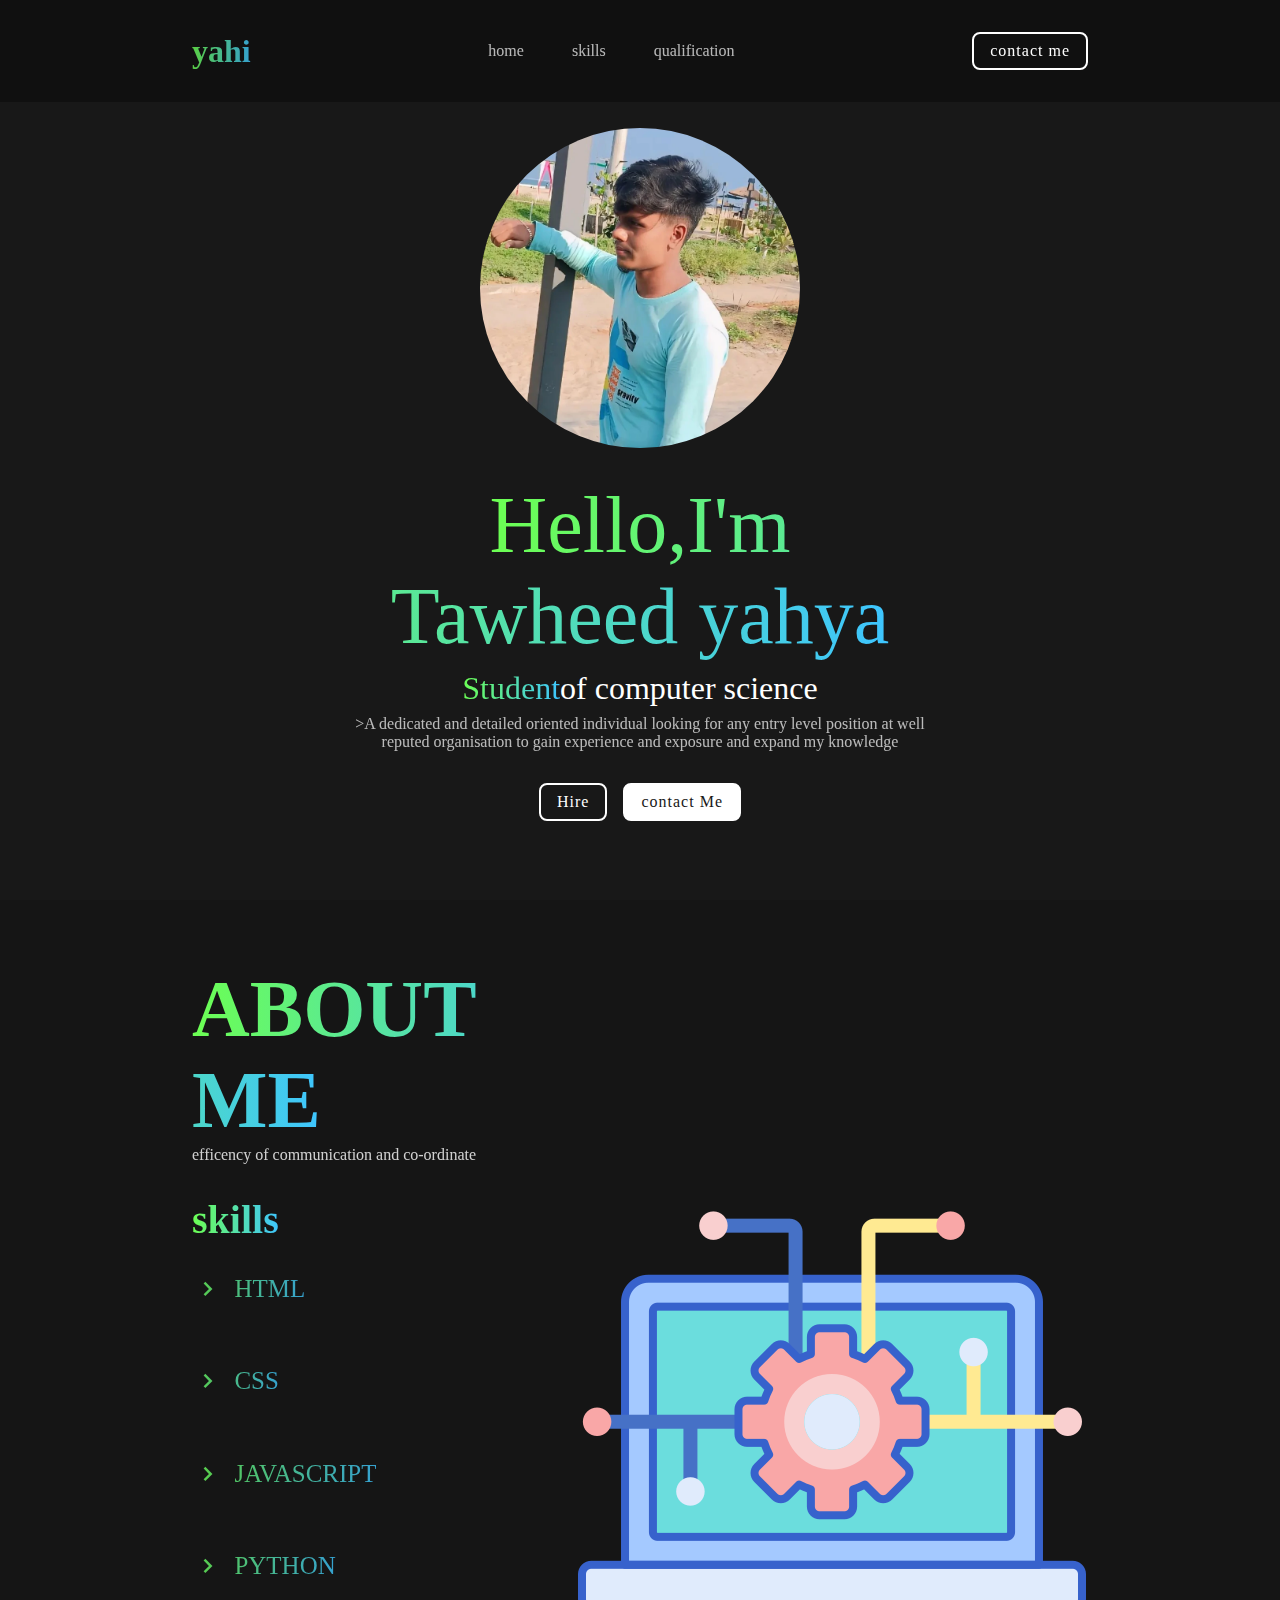
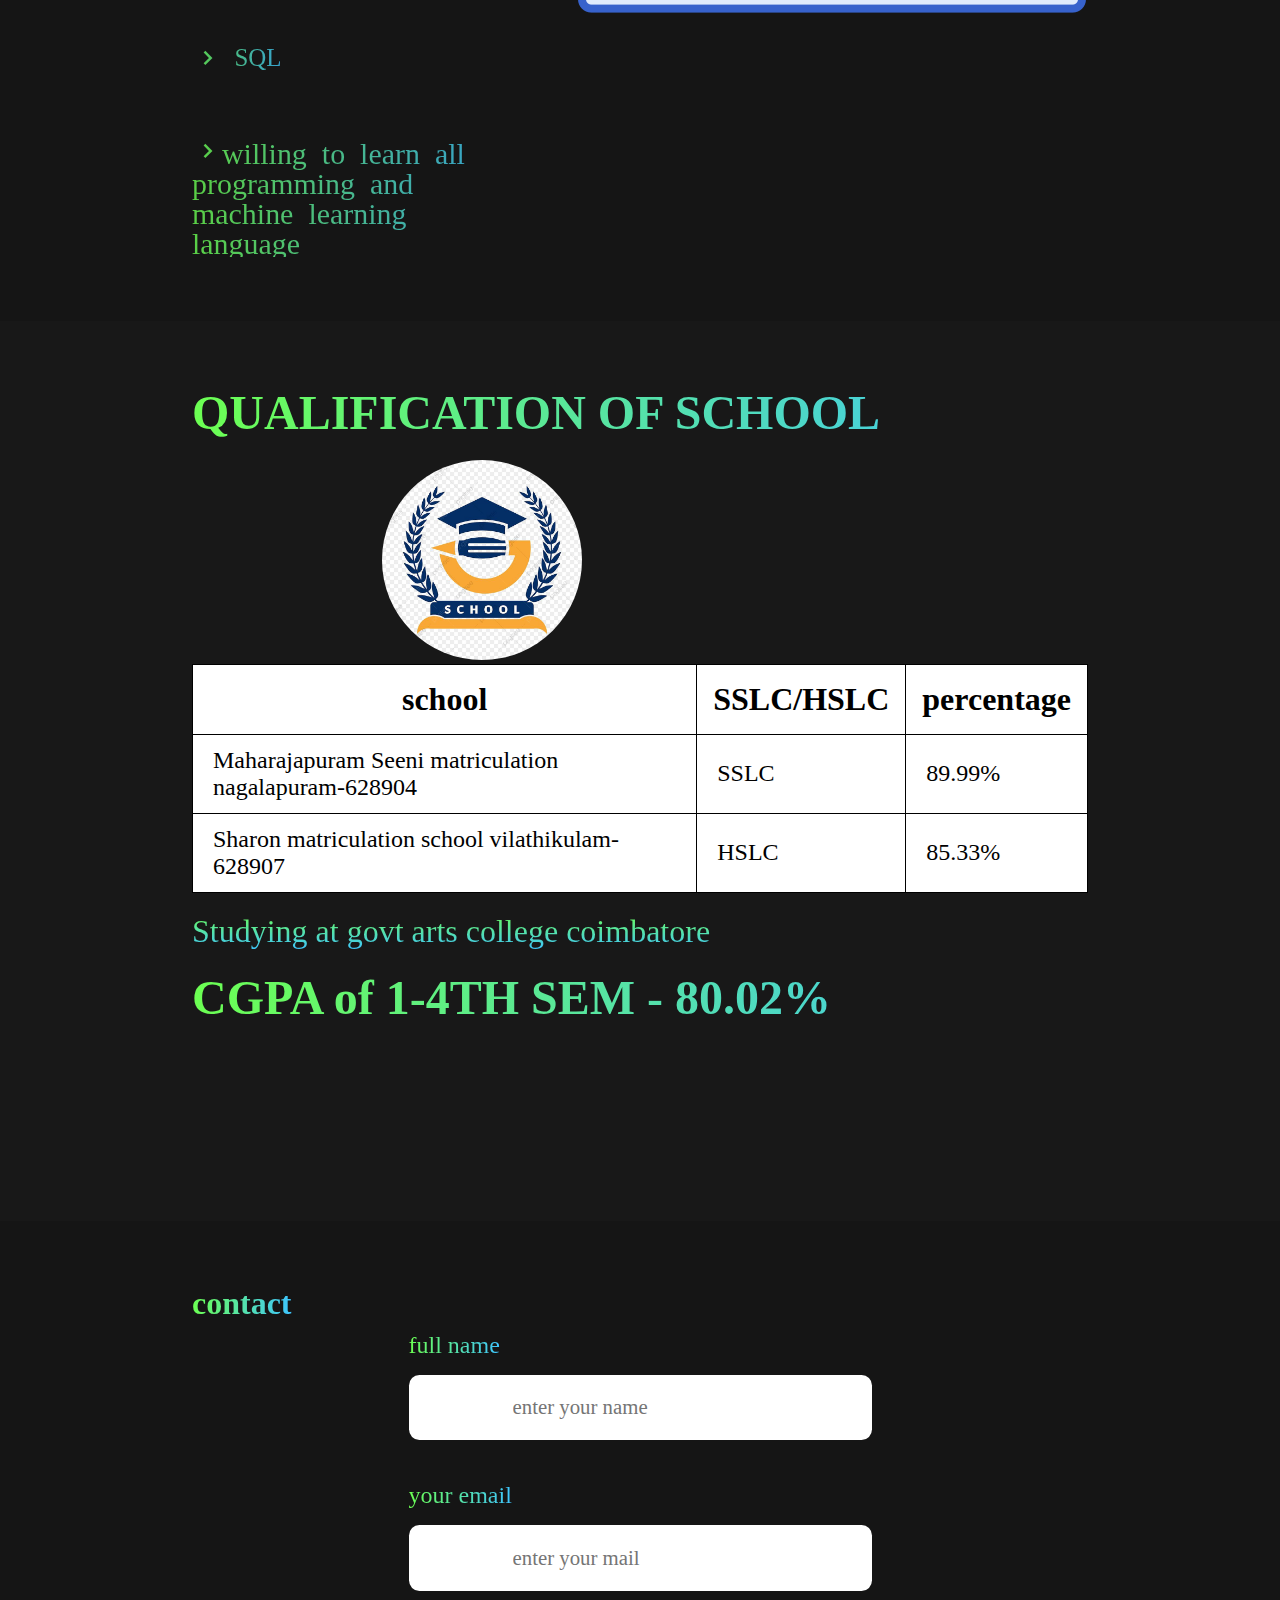
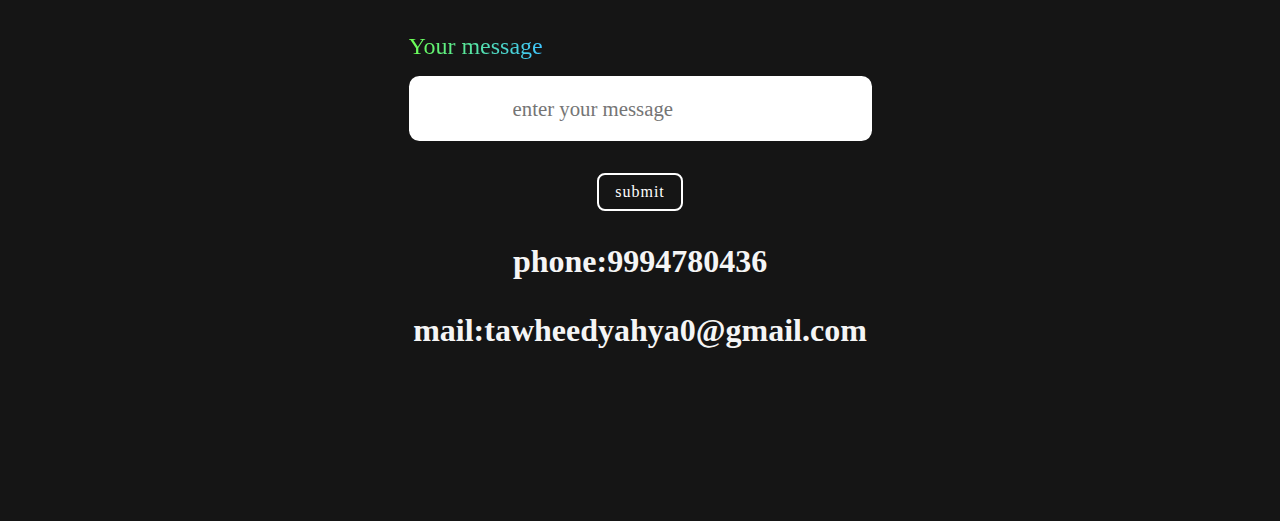
<file: portfolio.html>
<!DOCTYPE html>
<html lang="en">
<head>
    <meta charset="UTF-8">
    <meta name="viewport" content="width=device-width, initial-scale=1.0">
    <title>Responsive portfolio</title>
    <link rel="stylesheet" href="portfolio.css">
    <link href='https://unpkg.com/boxicons@2.1.4/css/boxicons.min.css' rel='stylesheet'>
</head>
<body>
    <nav>
        <a href="#yahi" class="logo"><span>yahi</span></a>
        <ul class="links">
            <a href="#home">home</a>
            <a href="#about">skills</a>
            <a href="#qualification">qualification</a>
        </ul>
        <i class='bx bx-menu-alt-right' id="menu"></i>
        <a href="#contact" class="btn">contact me</a>
    </nav>
    <section id="home">
        <img src="yahya.webp" alt="pic" loading="lazy">
        <div class="info-box">
            <h1><span>Hello,I'm Tawheed yahya</span></h1>
            <h3><span>Student</span>of computer science</h3>
            <p>>A dedicated and detailed oriented individual looking for any entry level position at well reputed organisation to gain experience and exposure and expand my knowledge</p>
        </div>

        <div class="btn-box">
            <div class="btn">Hire</div>
            <div class="btn">contact Me</div>
        </div>
    </section>
    <section id="about">
        <div class="about-box">
            <div class="about-info">
                <h1><span>ABOUT ME</span></h1>
                <p>efficency of communication and co-ordinate</p>
            </div>
            <h2><span>skills</span></h2>
            <div class="skills">
                <ul>
                    <li>
                        <span><i class='bx bx-chevron-right'></i>HTML</span>
                    </li>
                    <li>
                        <span><i class='bx bx-chevron-right'></i>CSS</span>
                    </li>
                    <li>
                        <span><i class='bx bx-chevron-right'></i>JAVASCRIPT</span>
                    </li>
                    <li>
                        <span><i class='bx bx-chevron-right'></i>PYTHON</span>
                    </li>
                    <li>
                        <span><i class='bx bx-chevron-right'></i>SQL</span>
                    </li>
                    <li>
                        <span><i class="bx bx-chevron-right">willing to learn all programming and machine learning language</i></span>
                    </li>
                </ul>
            </div>
        </div>
        <img src="4413622.png" alt="profile" loading="lazy">
    </section>
    <section id="qualification">
        <div class="sch">
        <h4>QUALIFICATION OF SCHOOL</h4>
        <img src="school.jpg" alt="school">
        </div>
        <table>
            <tr>
                <th>school</th>
                <th>SSLC/HSLC</th>
                <th>percentage</th>
            </tr>
            <tr>
                <td>Maharajapuram Seeni matriculation nagalapuram-628904</td>
                <td>SSLC</td>
                <td>89.99%</td>
            </tr>
            <tr>
                <td>Sharon matriculation school vilathikulam-628907</td>
                <td>HSLC</td>
                <td>85.33%</td>
            </tr>
        </table>
        <div class="college">
            <p>Studying at govt arts college coimbatore</p>
            <h4>CGPA of 1-4TH SEM - 80.02%</h4>
        </div>
    </section>
    <section id="contact">
        <h1 class="header"><span>contact</span></h1>

        <form action="a">
            <div class="input-box">
                <span>full name</span>
                <input type="text" placeholder="enter your name">
            </div>
            <div class="input-box">
                <span>your email</span>
                <input type="text" placeholder="enter your mail">
            </div>
            <div class="input-box">
                <span>Your message</span>
                <input type="text" placeholder="enter your message">
            </div>
            <div class="btn">submit</div>
            <h1 style="color: whitesmoke;">phone:9994780436</h1>
            <h1 style="color: whitesmoke;">mail:tawheedyahya0@gmail.com</h1>
        </form>
    </section>




    <script src="portfolio.js"></script>
</body>
</html>
</file>
<file: portfolio.css>
*
{
    margin: 0;
    padding: 0;
    box-sizing:border-box;
    text-decoration: none;
    list-style: none;
    scroll-behavior: smooth;
    font-family:'popins';
}
:root
{
    --background-color: rgb(24, 24,24);
    --second-background-color:rgb(21,21,21)
}
body{
    min-height: 100vh;
    background-color: var(--background-color);
}
nav{
    position: fixed;
    top: 0;
    width: 100%;
    padding: 2em 15%;
    display: flex;
    align-items: center;
    justify-content: space-between;
    background-color: rgba(15, 15, 15,0.8);
    backdrop-filter: blur(10px) ;
    z-index: 1000;

}
ul{
    display: flex;
    align-items: center;
    gap: 3em;
}
nav ul a{
    color: white;
    opacity: 0.7;
    transition: 0.2s ease-in-out;
}
nav ul a:hover{
    opacity: 1;
}
.logo{
    font-size: 2em;
    color: white;
    font-weight: 800;
    opacity: 0.8;
    transition: 0.2 ease-in-out;
}
.logo:hover{
    opacity: 1;
}
.btn{
    padding: 0.5em 1em;
    color: white;
    font-weight: 500;
    letter-spacing: 1px;
    border-radius: 0.5em;
    border: 2px solid white;
    cursor: pointer;
}
.btn:hover{
    background-color: white;
    color: var(--second-background-color);
}
span{
    background: linear-gradient(to right,#6cff52,#3ec5ff);
    background-clip: text;
    color: transparent;
}
#menu{
    color: white;
    font-size: 3em;
    display: none;

}
/*SECTION DESIGN*/
section{
    min-height: 100vh;
    padding: 5% 15%;
}
#home{
    display: flex;
    flex-direction: column;
    align-items: center;
    justify-content: center;
    gap: 2em;
    color: white;
}
#home img{
width: 25vw;
margin-top: 3em;
border-radius: 50%;
}
.info-box{
    display: flex;
    flex-direction: column;
    text-align: center;
    gap: 0.5em;
    max-width: 600px;
}
.info-box h1{
    font-size: 5em;
    font-weight: 500;
}
.info-box h3{
    font-size: 2em;
    font-weight: 400;
}
.info-box p{
    opacity: 0.7;
}
.btn-box{
    display: flex;
    gap: 1em;
}
.btn-box .btn:nth-child(2){
    background-color: white;
    color: var(--background-color);
}
.btn-box .btn:nth-child(2):hover{
    background-color: var(--background-color);
    color: white;

}
::-webkit-scrollbar{
    width: 20px;
    background-color: var(--background-color);

}
::-webkit-scrollbar-thumb{
    background: linear-gradient(to bottom,#6cff52,#3ec5ff);
}
/*FINISH OF HOME*/

/* ABOUT */
#about{
    background-color: var(--second-background-color);
    display: flex;
    align-items: center;
    justify-content: center;
    gap: 5em;
}
#about img{
    width: 40vw;
    border-radius: 1em;
}
.about-box{
    display: flex;
    flex-direction: column;
    text-align: left;
    gap: 2em;

}
.about-box h1{
    font-size: 5em;

}
.about-box p{
    color: white;
    opacity: 0.8;
}

.skills{
    display: flex;
    text-align: left;
    gap: 10em;
}
.skills ul{
    font-size: 1.3em;
    font-weight: 500;
    display: flex;
    flex-direction: column;
    color: white;
    opacity: 0.8;
    align-items: baseline;
}
.skills ul li span{
    display: flex;
    gap: 0.5em;
    font-size: 1.2em;
    transition: 0.3s ease-in-out;
}
.skills ul li i{
    font-size: 1.2em;

}
.about-box h2{
    font-size: 2.5em;
    
}
/* qualification*/
#qualification{
    min-height: 100
}

#qualification h4{
    background: linear-gradient(to right,#6cff52,#3ec5ff);
    background-clip: text;
    color: transparent;
    padding-bottom: 20px;
    font-size: 3em;
}
#qualification table{
    padding: 20px;
    background-color: white;
    border-collapse: collapse;

}

#qualification table,th,td{
    border: 1px solid black;
    padding: 0.5em;
}
#qualification table  td{
    font-size: 1.5em;
    padding-left: 20px;
}
#qualification table th{
    font-size: 2em;
}
.sch img{
    height: 200px;
    width: auto;
    border-radius: 100%;
    position: relative;
    left: 190px;

}
.college p{
   margin-top: 20px;
   background: linear-gradient(#6cff52,#3ec5ff);
   background-clip: text;
   color: transparent;
   font-size: 2em;
}
.college h4{
    margin-top: 20px;
}
#contact{
    background-color: var(--second-background-color);
}
form{
    display: flex;
    flex-direction: column;
    align-items: center;
    justify-content: center;
    gap: 2em;
}
form .input-box{
    display: flex;
    flex-direction: column;
    align-items: baseline;
    gap: 1em;
}
form input{
    font-size: 1.3em;
    padding: 1em 5em;
    border-radius: 0.5em;
    border: none;
    outline: none;

}
form span{
    font-size: 1.5em;
    padding-top: 10px;
}
form input:focus{
    background-color: rgb(229,229,229);
}
</file>
